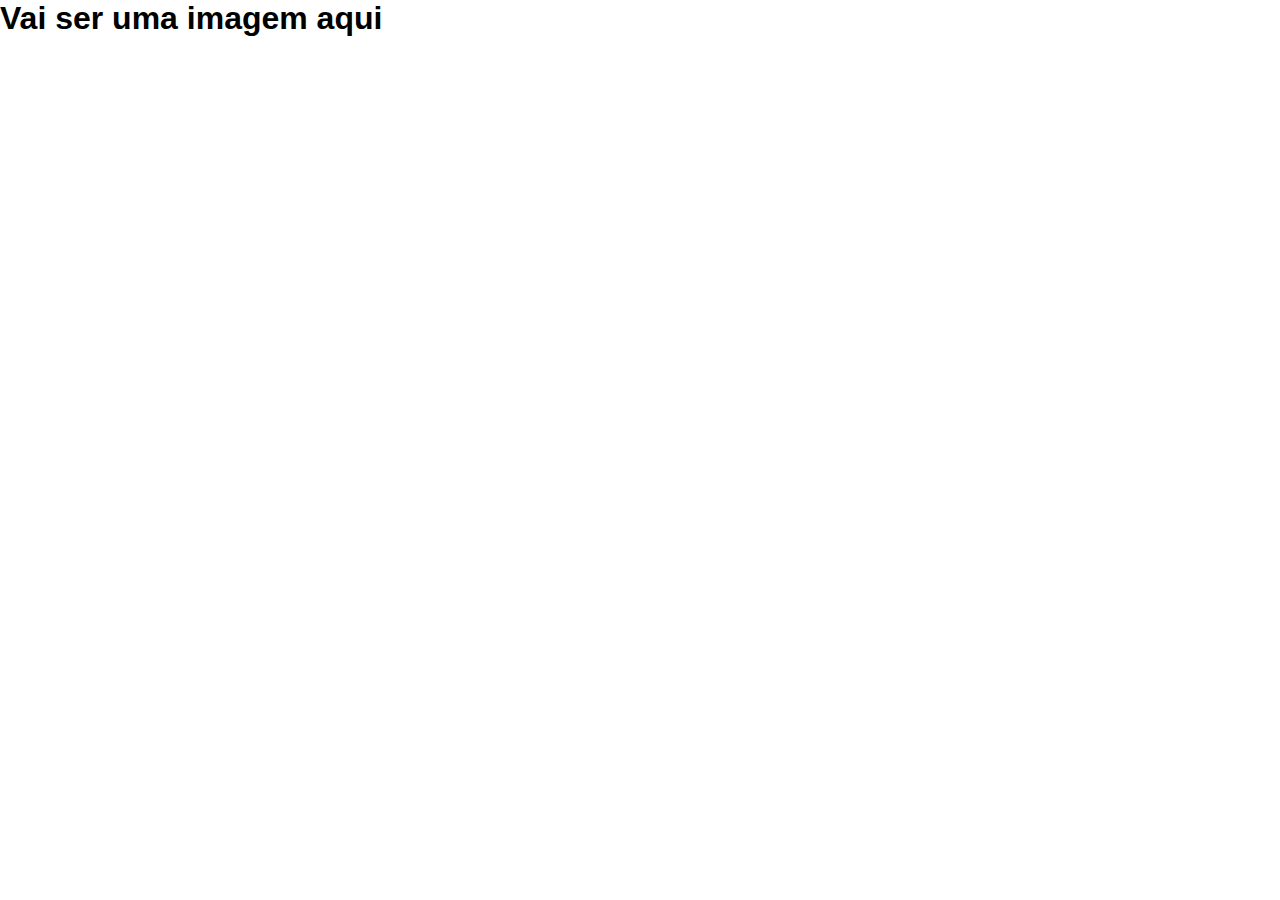
<file: index.htm>
<!DOCTYPE html>
<html lang="en">
<head>
    <meta charset="UTF-8">
    <meta http-equiv="X-UA-Compatible" content="IE=edge">
    <meta name="viewport" content="width=device-width, initial-scale=1.0">
    <link rel="stylesheet" href="style.css">
    <title>Document</title>
</head>
<body>
    <header>
                <h1>Vai ser uma imagem aqui</h1>
    </header>
</body>
</file>
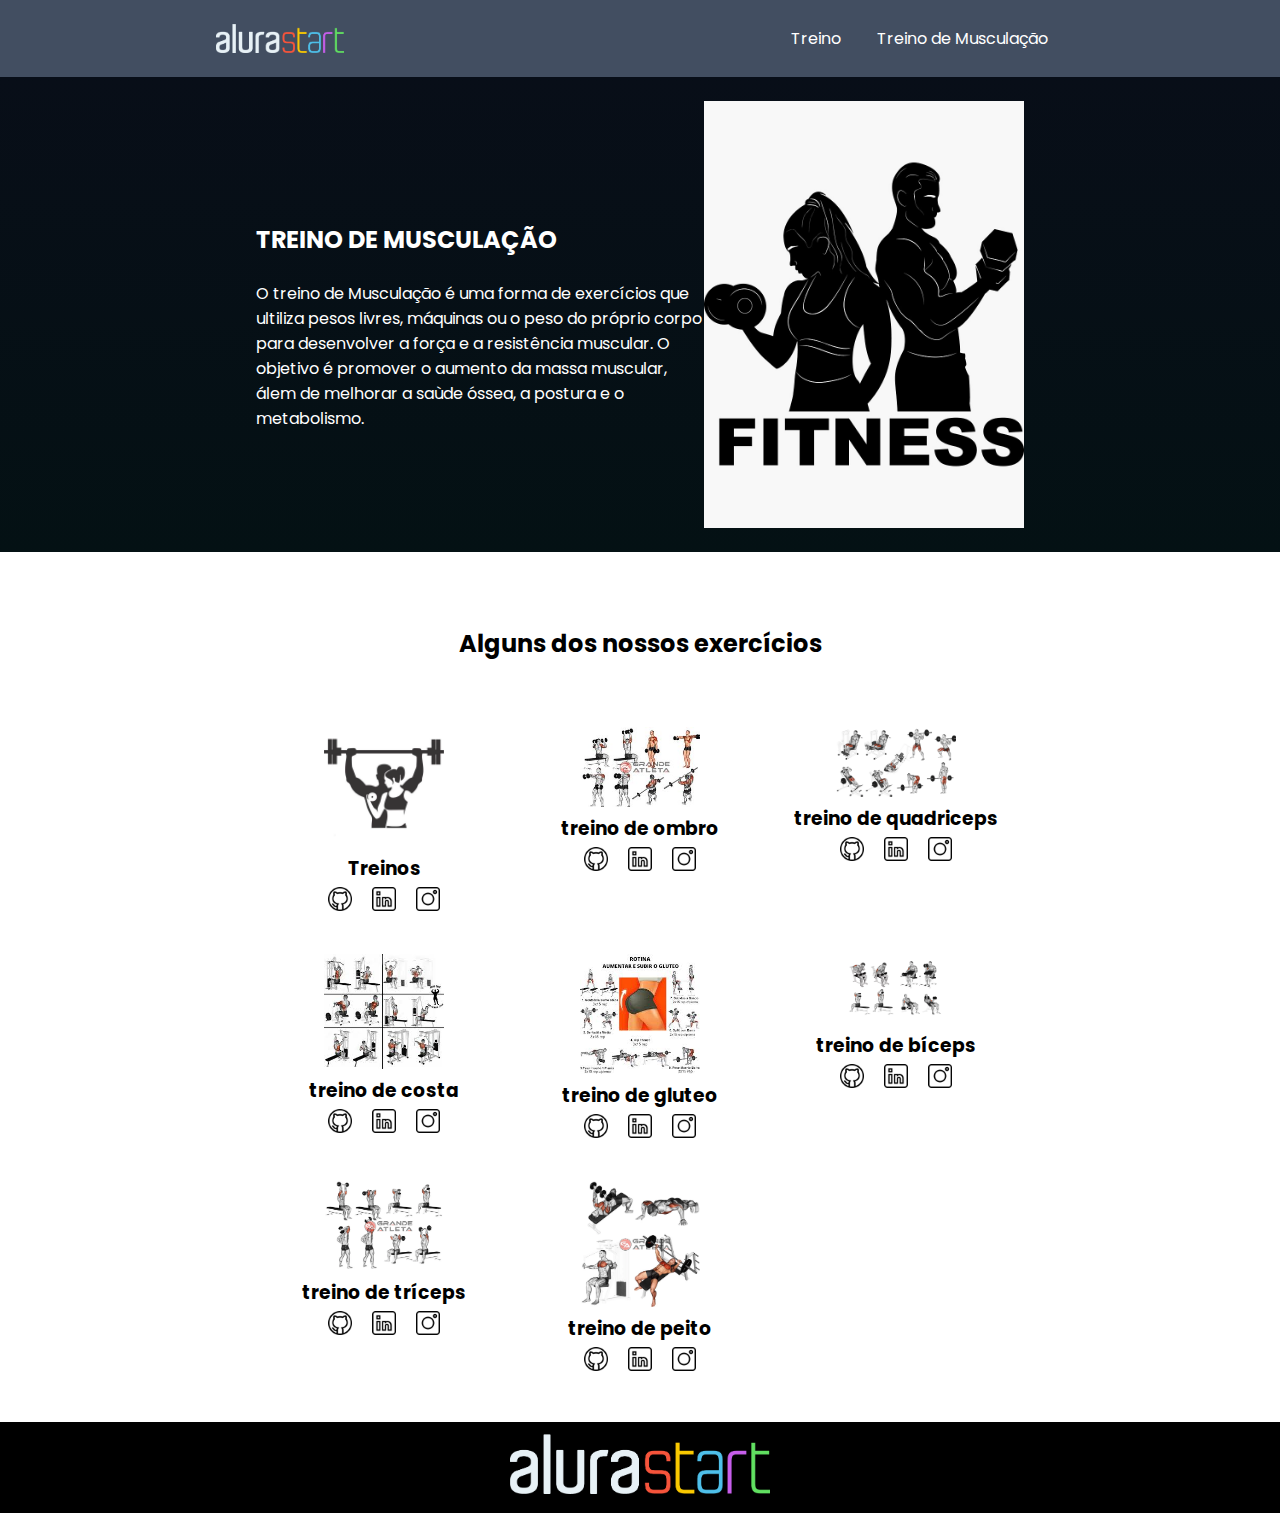
<file: index.html>
<!DOCTYPE html>
<html lang="en">

<head>
    <meta charset="UTF-8">
    <meta http-equiv="X-UA-Compatible" content="IE=edge">
    <meta name="viewport" content="width=device-width, initial-scale=1.0">
    <title>Ana Gabrieli</title>
    <link rel="stylesheet" href="style.css">
    <link rel="preconnect" href="https://fonts.googleapis.com">
    <link rel="preconnect" href="https://fonts.gstatic.com" crossorigin>
    <link href="https://fonts.googleapis.com/css2?family=Poppins&display=swap" rel="stylesheet">
</head>

<body>
    <header class="cabecalho">
        <img class="cabecalho-imagem" src="alurastart logo.png" alt="logo da alura start">
        <ul class="cabecalho-lista">
            <li class="cabecalho-lista-item"><a href="#escola">Treino</a></li>
            <li class="cabecalho-lista-item"><a href="#estudante">Treino de Musculação</a></li>
        </ul>
    </header>
    <section id="escola">
        <div class="escola-div-conteudo">
            <h2 class="escola-titulo">TREINO DE MUSCULAÇÃO</h2>
            <p class="escola-texto um">O treino de Musculação é uma forma de exercícios que ultiliza pesos livres, 
                máquinas ou o peso do próprio corpo para desenvolver  a força e a resistência muscular.
                  O objetivo é promover o aumento da massa muscular, álem de melhorar a saùde óssea, a postura e o metabolismo.
                
                
                <p class="escola-texto-dois"></p>
        </div>
        <img class="escola-imagem" src="AG.jpg" alt="imagem que representa uma professora em sala de aula">
    </section>

    <section id="estudante">
        <h2 class="estudante-titulo">Alguns dos nossos exercícios</h2>
        <div class="estudante-todos">
            <span></span>
            <div class="estudante-div">
                <img class="estudante-imagem" src="d123.webp" alt="foto do marcelo">
                <h3 class="estudante-nome">Treinos</h3>
                <a href="https://github.com/marcelopaludetto"><img class="estudante-icone" src="github.png"
                        alt="icone github"></a>
                <a href="https://linkedin.com/marcelopaludetto"><img class="estudante-icone" src="linkedin.png"
                        alt="icone linkedin"></a>
                <a href="https://instagram.com/marcelopaludetto"><img class="estudante-icone" src="instagram.png"
                        alt="icone instagram"></a>
            </div>
            <div class="estudante-div">
                <img class="estudante-imagem" src="treino de ombro.jpg" alt="foto da gabi">
                <h3 class="estudante-nome">treino de ombro</h3>
                <a href="https://github.com/GabrielaM-L"><img class="estudante-icone" src="github.png"
                        alt="icone github"></a>
                <a href="https://www.linkedin.com/in/gabriela-marcomini-de-lima/"><img class="estudante-icone"
                        src="linkedin.png" alt="icone linkedin"></a>
                <a href="https://www.instagram.com/gabriela_marcomini/"><img class="estudante-icone" src="instagram.png"
                        alt="icone instagram"></a>
            </div>
            <div class="estudante-div">
                <img class="estudante-imagem" src="treino de perna.webp" alt="foto da lizandra">
                <h3 class="estudante-nome">treino de quadriceps</h3>
                <a href="https://github.com/LizandraDuarte40"><img class="estudante-icone" src="github.png"
                        alt="icone github"></a>
                <a href="https://www.linkedin.com/in/lizandrarlm-duarte/"><img class="estudante-icone"
                        src="linkedin.png" alt="icone linkedin"></a>
                <a href="https://www.instagram.com/lizandrarlm"><img class="estudante-icone" src="instagram.png"
                        alt="icone instagram"></a>
            </div>
            <span></span>
            <span></span>
            <div class="estudante-div">
                <img class="estudante-imagem" src="costa.jpeg" alt="foto da joice">
                <h3 class="estudante-nome">treino de costa</h3>
                <a href="https://github.com/JoiceAlura"><img class="estudante-icone" src="github.png"
                        alt="icone github"></a>
                <a href="https://www.linkedin.com/in/joicebarbaresco/"><img class="estudante-icone" src="linkedin.png"
                        alt="icone linkedin"></a>
                <a href="https://www.instagram.com/joicebarbaresco/"><img class="estudante-icone" src="instagram.png"
                        alt="icone instagram"></a>
            </div>
            <div class="estudante-div">
                <img class="estudante-imagem" src="gluteo.jpeg" alt="foto da maria">
                <h3 class="estudante-nome">treino de gluteo</h3>
                <a href="https://github.com/MagePSR"><img class="estudante-icone" src="github.png"
                        alt="icone github"></a>
                <a href="https://www.linkedin.com/in/mariageovanna"><img class="estudante-icone" src="linkedin.png"
                        alt="icone linkedin"></a>
                <a href="https://www.instagram.com/magpsr/"><img class="estudante-icone" src="instagram.png"
                        alt="icone instagram"></a>
            </div>
            <div class="estudante-div">
                <img class="estudante-imagem" src="bíceps.webp" alt="foto da olhe">
                <h3 class="estudante-nome">treino de bíceps</h3>
                <img class="estudante-icone" src="github.png" alt="icone github">
                <a href="https://www.linkedin.com/in/olhe/"><img class="estudante-icone" src="linkedin.png"
                        alt="icone linkedin"></a>
                <a href="https://github.com/olhe12"><img class="estudante-icone" src="instagram.png"
                        alt="icone instagram"></a>
            </div>
            <span></span>
            <span></span>
            <div class="estudante-div">
                <img class="estudante-imagem" src="tríceps.webp" alt="foto da rafa">
                <h3 class="estudante-nome">treino de tríceps</h3>
                <a href="https://github.com/rafaelamunhoz12"><img class="estudante-icone" src="github.png"
                        alt="icone github"></a>
                <a href="http://linkedin.com/in/rafaela-felix-munhoz-oliveira-02160a10a"><img class="estudante-icone"
                        src="linkedin.png" alt="icone linkedin"></a>
                <a href="https://www.instagram.com/rafafmo/"><img class="estudante-icone" src="instagram.png"
                        alt="icone instagram"></a>
            </div>
            <div class="estudante-div">
                <img class="estudante-imagem" src="peito.webp" alt="foto da thais">
                <h3 class="estudante-nome">treino de peito</h3>
                <a href="https://github.com/Thaispianucci"><img class="estudante-icone" src="github.png"
                        alt="icone github"></a>
                <a href="https://www.linkedin.com/in/thais-pianucci-benedicto-54a9a416/"><img class="estudante-icone"
                        src="linkedin.png" alt="icone linkedin"></a>
                <a href="https://www.instagram.com/thaispianucci/"><img class="estudante-icone" src="instagram.png"
                        alt="icone instagram"></a>
            </div>

        </div>
    </section>
    
    <footer class="rodape">
        <img class="rodape-imagem" src="alurastart logo.png" alt="logo da alura start">
    </footer>
</body>

</html>
</file>
<file: style.css>
*{
    margin: 0;
    padding: 0;
}
body {
    font-family: 'Poppins', sans-serif;
}
.cabecalho {
    background-color: #424E61;
    color: white;
    display: flex;
    justify-content: space-around;
    align-items: center;
    padding: 24px 0;
}

.cabecalho-imagem{
    width: 10%;
}

.cabecalho-lista-item{
    display: inline-block;
    margin: 0 16px;
    font-size: 16px;
}

.cabecalho-lista-item a{
    text-decoration: none; 
    color: white;
}

.escola-imagem{
    width: 25%;
}

#escola{
    background-image: linear-gradient(#080e18,#041114);
    color:white;
    display: flex;
    justify-content: center;
    align-items: center;
    padding: 24px 0;
}

.escola-div-conteudo{
    width: 35%;
}


.escola-titulo{
    padding: 24px 0;
}

#estudante{
    padding: 24px 0;
}


.estudante-imagem{
    width: 120px;
}

.estudante-icone{
    width: 24px;
    padding: 4px 8px;
}

.estudante-div{
    text-align: center;
    padding: 16px 0;
}

.estudante-titulo{
    text-align: center;
    padding: 50px 0;
}

.estudante-todos{
    display: grid;
    grid-template-columns: 20% 20% 20% 20% 20%;
}

.rodape{
    background-color: black;
    text-align: center;
}

.rodape-imagem{
    height: 60px;
    padding: 12px 0;
   
}
</file>
